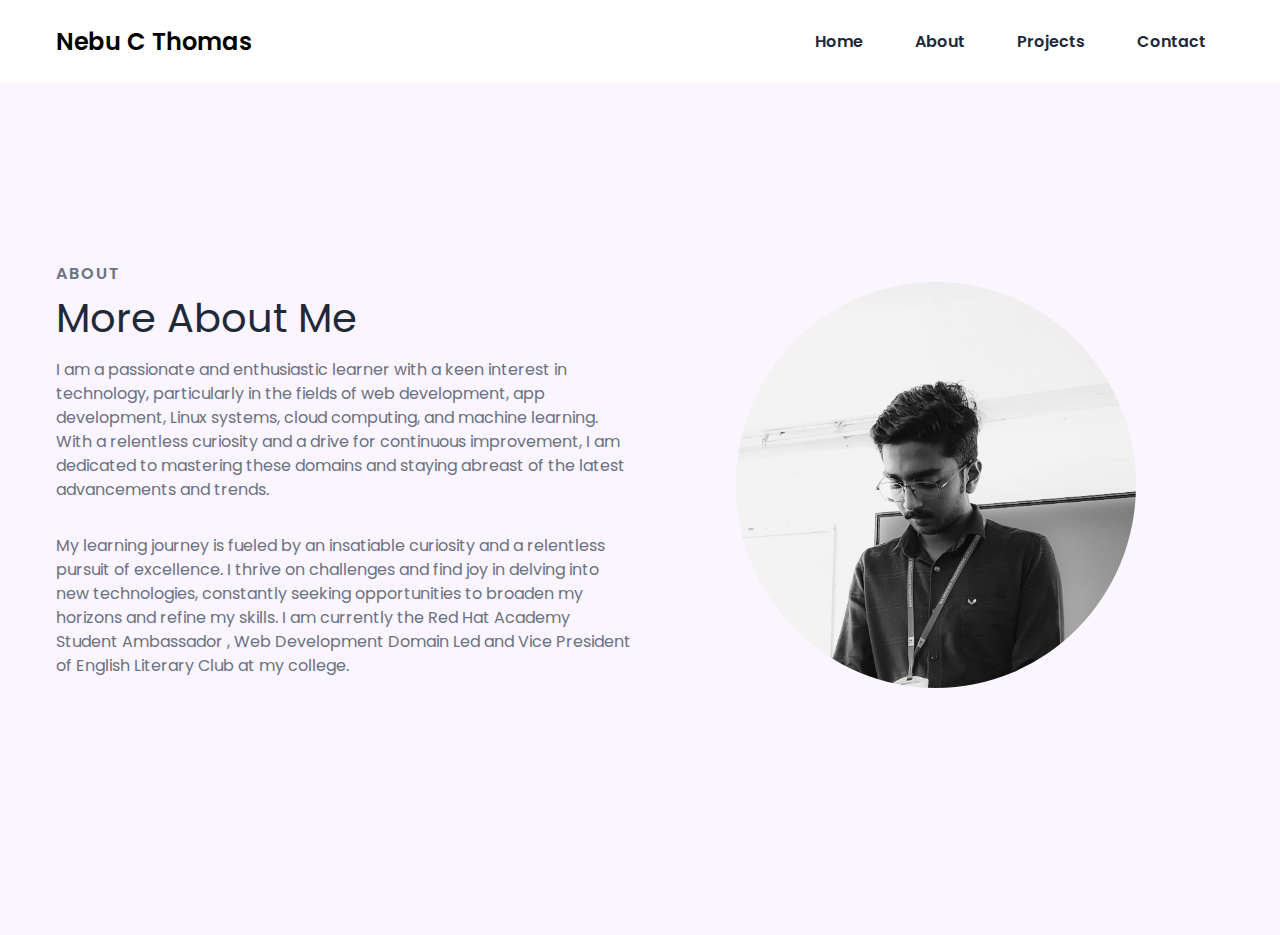
<file: about.html>
<!DOCTYPE html>
<html lang="en">
<head>
  <meta charset="UTF-8">
  <meta name="viewport" content="width=device-width, initial-scale=1.0">
  <title>About | Nebu C Thomas</title>
  <link rel="stylesheet" href="style.css">
  <script src="transition.js"></script>
  <style>
    /* Define keyframes for glitch effect */
    @keyframes glitch {
      0% {
        transform: translate(0);
      }
      20% {
        transform: translate(-5px, 5px);
      }
      40% {
        transform: translate(5px, -5px);
      }
      60% {
        transform: translate(-5px, 5px);
      }
      80% {
        transform: translate(5px, -5px);
      }
      100% {
        transform: translate(0);
      }
    }

    /* Apply glitch animation to image */
    .glitch-img {
      animation: glitch 3s infinite;
    }
  </style>
</head>
<body>
  <nav>
    <div class="nav__content">
      <div class="logo"><a href="./assets/61150 (1).jpg">Nebu C Thomas</a></div>
      <label for="check" class="checkbox">
        <i class="ri-menu-line"></i>
      </label>
      <input type="checkbox" name="check" id="check" />
      <ul>
        <li><a href="index.html">Home</a></li>
        <li><a href="about.html">About</a></li>
        <li><a href="project.html">Projects</a></li>
        <li><a href="contact.html">Contact</a></li>
      </ul>
    </div>
  </nav>
  <section class="section">
    <div class="section__container">
      <div class="content">
        <p class="subtitle">ABOUT</p>
        <h1 class="title">
          More About Me
        </h1>
        <p class="description">
            I am a passionate and enthusiastic learner with a keen interest in technology, particularly in the fields of web development, app development, Linux systems, cloud computing, and machine learning. With a relentless curiosity and a drive for continuous improvement, I am dedicated to mastering these domains and staying abreast of the latest advancements and trends.
        </p>
        <p class="description">
            My learning journey is fueled by an insatiable curiosity and a relentless pursuit of excellence. I thrive on challenges and find joy in delving into new technologies, constantly seeking opportunities to broaden my horizons and refine my skills.
            I am currently the Red Hat Academy Student Ambassador , Web Development Domain Led and Vice President of English Literary Club at my college.
        </p>
        
      </div>
      <div class="image">
        <img src="./assets/20240404_133812.jpg" alt="about image" class="glitch-img">
      </div>
    </div>
  </section>
</body>
</html>
</file>
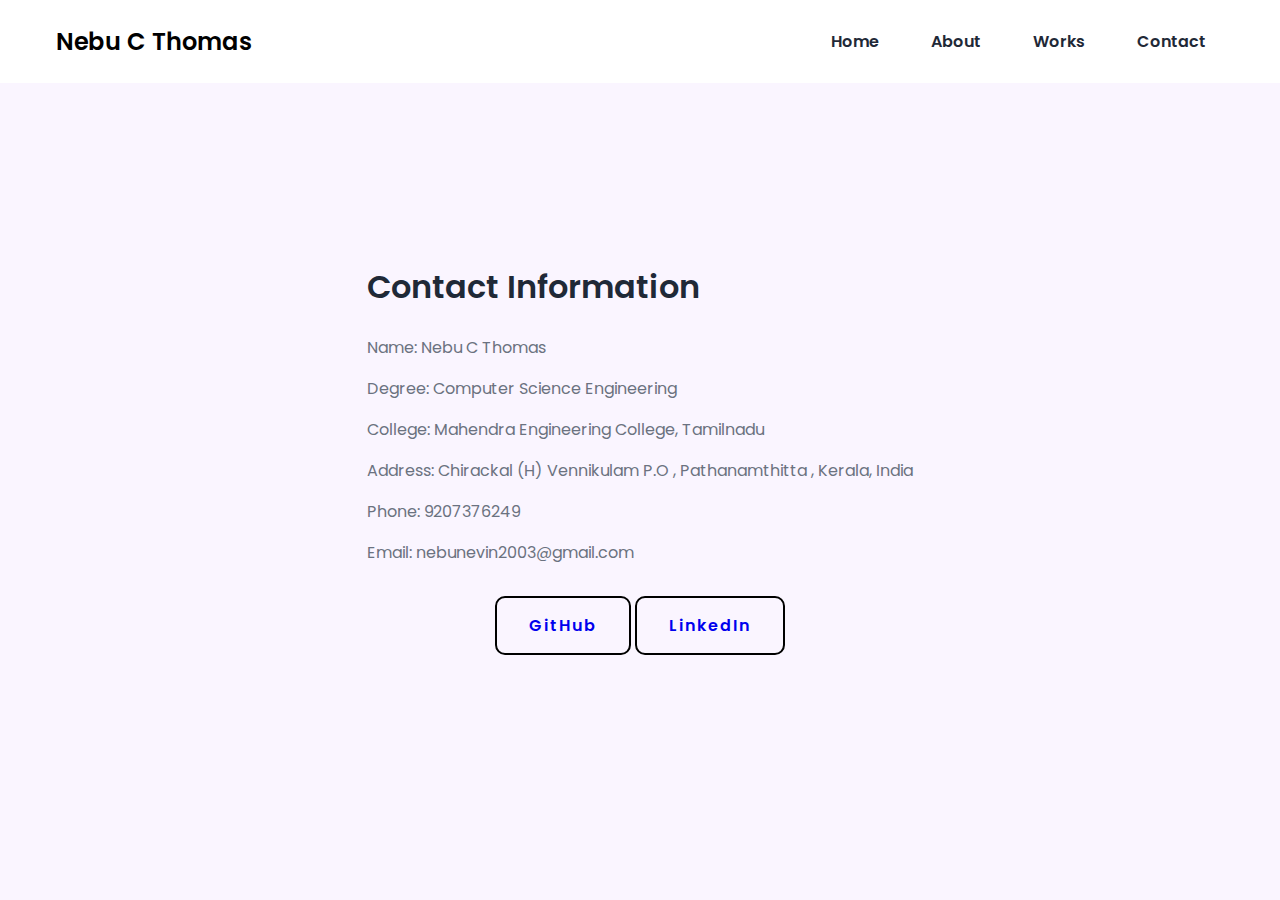
<file: contact.html>
<!DOCTYPE html>
<html lang="en">
<head>
  <meta charset="UTF-8">
  <meta name="viewport" content="width=device-width, initial-scale=1.0">
  <title>Contact | Nebu C Thomas</title>
  <link rel="stylesheet" href="style2.css">
  <script src="transition.js"></script>
</head>
<body>
  <nav>
    <div class="nav__content">
      <div class="logo"><a href="#">Nebu C Thomas</a></div>
      <label for="check" class="checkbox">
        <i class="ri-menu-line"></i>
      </label>
      <input type="checkbox" name="check" id="check" />
      <ul>
        <li><a href="index.html">Home</a></li>
        <li><a href="about.html">About</a></li>
        <li><a href="work.html">Works</a></li>
        <li><a href="contact.html">Contact</a></li>
      </ul>
    </div>
  </nav>
  <section class="section">
    <div class="contact__info">
      <h1>Contact Information</h1>
      <p>Name: Nebu C Thomas</p>
      <p>Degree: Computer Science Engineering</p>
      <p>College: Mahendra Engineering College, Tamilnadu</p>
      <p>Address: Chirackal (H) Vennikulam P.O , Pathanamthitta , Kerala, India</p>
      <p>Phone: 9207376249</p>
      <p>Email: nebunevin2003@gmail.com</p>
    </div>
    <div class="contact__links">
      <a href="https://github.com/nebucthomas2003" class="social__button">GitHub</a>
      <a href="https://www.linkedin.com/in/nebucthomas2003/" class="social__button">LinkedIn</a>
    </div>
  </section>
</body>
</html>
</file>
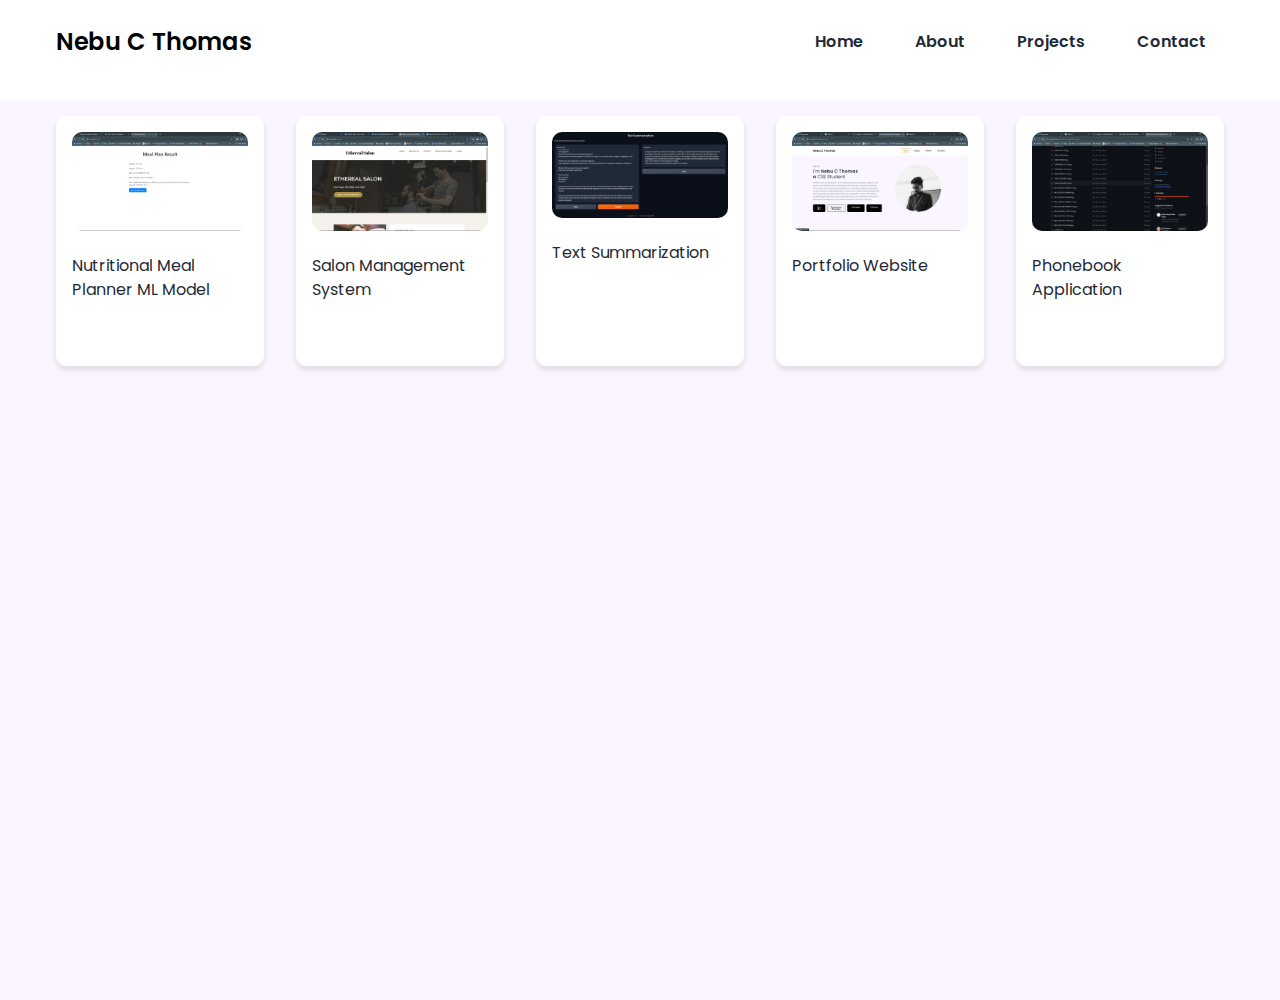
<file: project.html>
<!DOCTYPE html>
<html lang="en">
<head>
  <meta charset="UTF-8">
  <meta name="viewport" content="width=device-width, initial-scale=1.0">
  <title>Work | Nebu C Thomas </title>
  <link rel="icon" type="image/x-icon" href="./assets/fAVICON (3).png">
  <link rel="stylesheet" href="style1.css">
  <script src="transition.js"></script>
</head>
<body>
  <nav>
    <div class="nav__content">
      <div class="logo"><a href="./assets/61150 (1).jpg">Nebu C Thomas</a></div>
      <label for="check" class="checkbox">
        <i class="ri-menu-line"></i>
      </label>
      <input type="checkbox" name="check" id="check" />
      <ul>
        <li><a href="index.html">Home</a></li>
        <li><a href="about.html">About</a></li>
        <li><a href="project.html">Projects</a></li>
        <li><a href="contact.html">Contact</a></li>
      </ul>
    </div>
  </nav>
  <section class="section">
    <div class="section__container">
      <div class="work__item">
        <img src="./assets/Meal.png" alt="Work Image 1">
        <p class="work__description">Nutritional Meal Planner ML Model</p>
      </div>
      <div class="work__item">
        <img src="./assets/Salon.png" alt="Work Image 2">
        <p class="work__description">Salon Management System</p>
      </div>
      <div class="work__item">
        <img src="./assets/Screenshot 2024-06-15 174535.png" alt="Work Image 3">
        <p class="work__description">Text Summarization</p>
      </div>
      <div class="work__item">
        <img src="./assets/Portfolio.png" alt="Work Image 3">
        <p class="work__description">Portfolio Website</p>
      </div>
      <div class="work__item">
        <img src="./assets/Phonebook.png" alt="Work Image 3">
        <p class="work__description">Phonebook Application</p>
      </div>
    
    </div>
  </section>
</body>
</html>
</file>
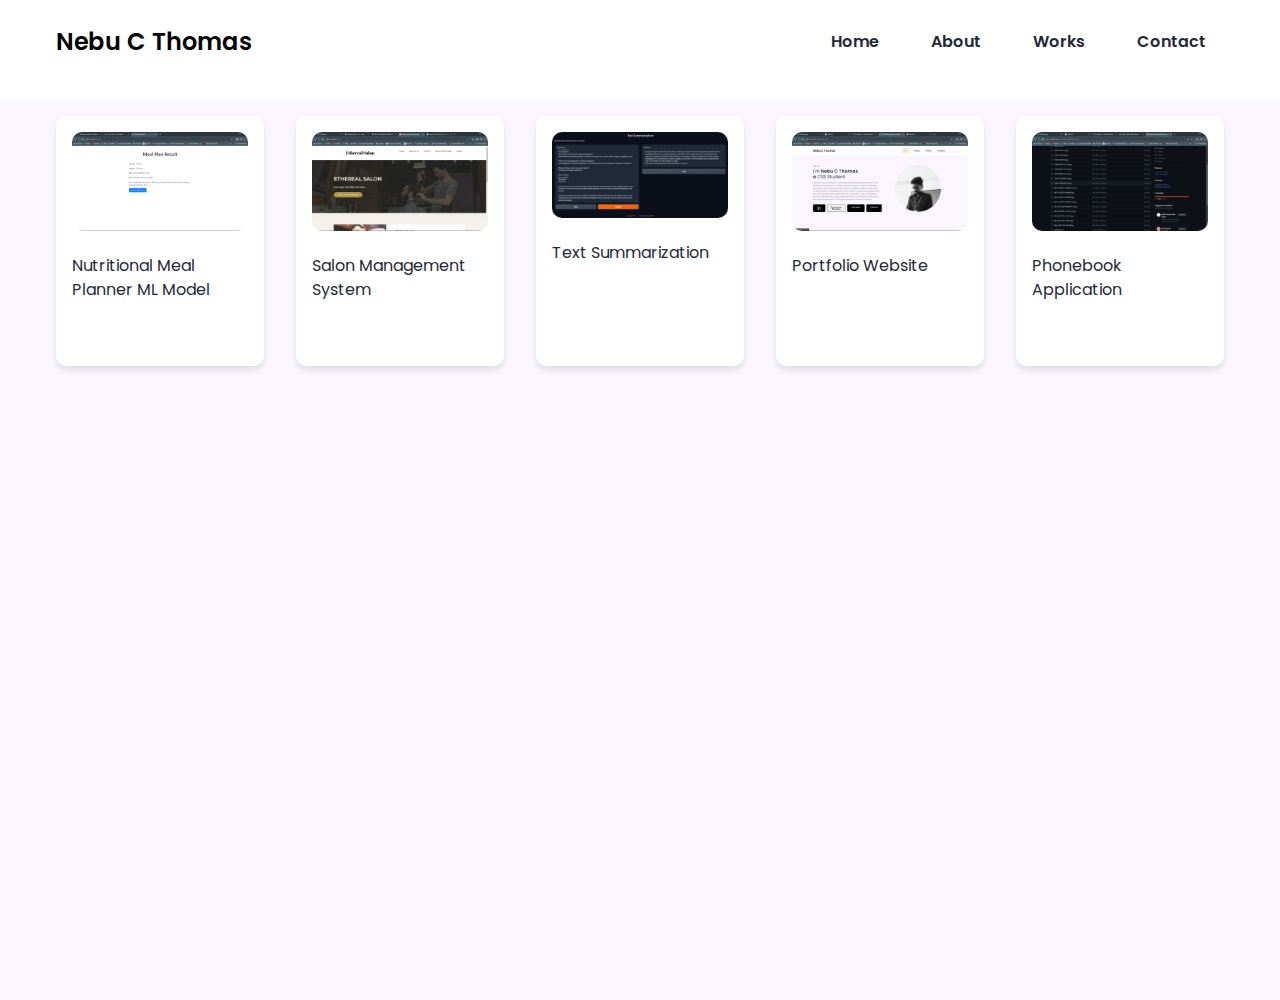
<file: work.html>
<!DOCTYPE html>
<html lang="en">
<head>
  <meta charset="UTF-8">
  <meta name="viewport" content="width=device-width, initial-scale=1.0">
  <title>Work | Nebu C Thomas </title>
  <link rel="stylesheet" href="style1.css">
  <script src="transition.js"></script>
</head>
<body>
  <nav>
    <div class="nav__content">
      <div class="logo"><a href="./assets/61150 (1).jpg">Nebu C Thomas</a></div>
      <label for="check" class="checkbox">
        <i class="ri-menu-line"></i>
      </label>
      <input type="checkbox" name="check" id="check" />
      <ul>
        <li><a href="index.html">Home</a></li>
        <li><a href="about.html">About</a></li>
        <li><a href="work.html">Works</a></li>
        <li><a href="contact.html">Contact</a></li>
      </ul>
    </div>
  </nav>
  <section class="section">
    <div class="section__container">
      <div class="work__item">
        <img src="./assets/Meal.png" alt="Work Image 1">
        <p class="work__description">Nutritional Meal Planner ML Model</p>
      </div>
      <div class="work__item">
        <img src="./assets/Salon.png" alt="Work Image 2">
        <p class="work__description">Salon Management System</p>
      </div>
      <div class="work__item">
        <img src="./assets/Screenshot 2024-06-15 174535.png" alt="Work Image 3">
        <p class="work__description">Text Summarization</p>
      </div>
      <div class="work__item">
        <img src="./assets/Portfolio.png" alt="Work Image 3">
        <p class="work__description">Portfolio Website</p>
      </div>
      <div class="work__item">
        <img src="./assets/Phonebook.png" alt="Work Image 3">
        <p class="work__description">Phonebook Application</p>
      </div>
    
    </div>
  </section>
</body>
</html>
</file>
<file: style.css>
@import url("https://fonts.googleapis.com/css2?family=Poppins:wght@400;600;700&display=swap");

:root {
  --primary-color: #000000;
  --primary-color-dark: #000000;
  --secondary-color: #ca8a04;
  --text-dark: #1f2937;
  --text-light: #6b7280;
  --extra-light: #faf5ff;
  --max-width: 1200px;
}

* {
  padding: 0;
  margin: 0;
  box-sizing: border-box;
}
/* Existing styles */

.section {
    background-color: var(--extra-light);
    margin-top: 35px; /* Adjust the top margin as needed */
}

/* Existing styles continue... */


a {
  text-decoration: none;
}

body {
  font-family: "Poppins", sans-serif;
}

.glitch {
    animation: glitch-effect 0.5s infinite alternate;
}

@keyframes glitch-effect {
    0% {
        transform: translate(0);
    }
    100% {
        transform: translate(-5px, 5px);
    }
}

nav {
    width: 100%;
    position: fixed;
    top: 0;
    left: 0;
    background-color: #ffffff;
    z-index: 99;
}

.fade-out {
    opacity: 0;
    transition: opacity 0.5s ease; /* Adjust the duration and easing as needed */
}

.nav__content {
    max-width: var(--max-width);
    margin: auto;
    padding: 1.5rem 1rem;
    display: flex;
    align-items: center;
    justify-content: space-between;
}

nav .logo a {
    font-size: 1.5rem;
    font-weight: 600;
    color: var(--primary-color);
    transition: 0.3s;
}

nav .logo a:hover {
    color: var(--primary-color-dark);
}

nav .checkbox {
    display: none;
}

nav input {
    display: none;
}

nav .checkbox i {
    font-size: 2rem;
    color: var(--primary-color);
    cursor: pointer;
}

ul {
    display: flex;
    align-items: center;
    gap: 1rem;
    list-style: none;
    transition: left 0.3s;
}

ul li a {
    padding: 0.5rem 1rem;
    border: 2px solid transparent;
    text-decoration: none;
    font-weight: 600;
    color: var(--text-dark);
    transition: 0.3s;
}

ul li a:hover {
    border-top-color: var(--secondary-color);
    border-bottom-color: var(--secondary-color);
    color: var(--secondary-color);
}

.section {
    background-color: var(--extra-light);
}

/* Apply the same styling as the 'Download Resume' button to other buttons */
.hire__me,
.portfolio,
.social__button {
    font-size: 1rem;
    font-weight: 600;
    letter-spacing: 2px;
    padding: 1rem 2rem;
    outline: none;
    border: 2px solid var(--primary-color);
    border-radius: 10px;
    transition: background-color 0.3s ease, color 0.3s ease; /* Adjusted transition properties */
    cursor: pointer;
}

.hire__me {
    background-color: var(--primary-color);
    color: #ffffff;
}

.hire__me:hover {
    background-color: var(--primary-color-dark);
    color: #ffffff; /* Hover text color */
}

.portfolio,
.social__button {
    color: var(--primary-color); /* Text color */
}

.portfolio:hover,
.social__button:hover {
    background-color: #ffffff; /* Hover background color */
    color: var(--primary-color-dark); /* Hover text color */
}

/* Aligning the button texts */
.action__btns button,
.action__btns a {
    vertical-align: middle;
    line-height: 1;
}

.section__container {
    min-height: 100vh;
    max-width: var(--max-width);
    margin: auto;
    padding: 1rem;
    display: grid;
    grid-template-columns: repeat(2, 1fr);
    gap: 1rem;
}

.content {
    display: flex;
    flex-direction: column;
    justify-content: center;
}

.subtitle {
    letter-spacing: 2px;
    color: var(--text-light);
    font-weight: 600;
    margin-bottom: 0.5rem;
}

.title {
    font-size: 2.5rem;
    font-weight: 400;
    line-height: 3rem;
    color: var(--text-dark);
    margin-bottom: 1rem;
}

.title span {
    font-weight: 600;
}

.description {
    line-height: 1.5rem;
    color: var(--text-light);
    margin-bottom: 2rem;
}

.action__btns {
    display: flex;
    gap: 1rem;
}

.action__btns button {
    font-size: 1rem;
    font-weight: 600;
    letter-spacing: 2px;
    padding: 1rem 2rem;
    outline: none;
    border: 2px solid var(--primary-color);
    border-radius: 10px;
    transition: 0.3s;
    cursor: pointer;
}

.hire__me {
    background-color: var(--primary-color);
    color: #ffffff;
}

.hire__me:hover {
    background-color: var(--primary-color-dark);
}

.portfolio {
    color: var(--primary-color);
}

.portfolio:hover {
    background-color: var(--primary-color-dark);
    color: #ffffff;
}

.image {
    display: grid;
    place-items: center;
}

.image img {
    width: min(25rem, 90%);
    border-radius: 100%;
}

.boxes {
    display: flex;
    gap: 1rem; /* Adjust the gap between boxes */
    margin-top: -25px;
    align-self: flex-start; /* Align boxes at the start of the flex container */
}

.box {
    background-color: #f3f4f6;
    padding: 1rem; /* Adjust the padding */
    border-radius: 10px;
    box-shadow: 0 0 10px rgba(0, 0, 0, 0.1);
    
}

.box h2 {
    font-size: 1rem; /* Adjust the font size */
    margin-bottom: 0.5rem; /* Adjust the margin */
    color: #333;
}

.box p {
    font-size: 0.8rem; /* Adjust the font size */
    color: #666;
}

/* Footer Styling */
footer {
    background-color: var(--primary-color);
    color: #ffffff;
    padding: 2rem 1rem;
    text-align: center;
    position: relative;
    width: 100%;
  }
  
  footer .footer__container {
    max-width: var(--max-width);
    margin: auto;
  }
  
  footer p {
    margin: 0.5rem 0;
    font-size: 1rem;
    line-height: 1.5;
  }
  
  footer a {
    color: var(--secondary-color);
    text-decoration: none;
    font-weight: 600;
    transition: color 0.3s ease;
  }
  
  footer a:hover {
    color: #ffffff;
  }
  
  /* Media query for smaller screens */
  @media (max-width: 768px) {
    footer p {
      font-size: 0.9rem;
    }
  }
  

/* Media query for smaller screens */
@media (max-width: 768px) {
    .section__container {
        grid-template-columns: repeat(1, 1fr);
    }

    .boxes {
        flex-direction: column;
        align-items: center;
        gap: 2rem; /* Adjust the gap between boxes */
    }
}
</file>
<file: style2.css>
@import url("https://fonts.googleapis.com/css2?family=Poppins:wght@400;600;700&display=swap");

:root {
  --primary-color: #000000;
  --primary-color-dark: #000000;
  --secondary-color: #ca8a04;
  --text-dark: #1f2937;
  --text-light: #6b7280;
  --extra-light: #faf5ff;
  --max-width: 1200px;
}

* {
  padding: 0;
  margin: 0;
  box-sizing: border-box;
}

a {
  text-decoration: none;
}

body {
  font-family: "Poppins", sans-serif;
}

nav {
  width: 100%;
  position: fixed;
  top: 0;
  left: 0;
  background-color: #ffffff;
  z-index: 99;
}

.nav__content {
  max-width: var(--max-width);
  margin: auto;
  padding: 1.5rem 1rem;
  display: flex;
  align-items: center;
  justify-content: space-between;
}

nav .logo a {
  font-size: 1.5rem;
  font-weight: 600;
  color: var(--primary-color);
  transition: 0.3s;
}

nav .logo a:hover {
  color: var(--primary-color-dark);
}

nav .checkbox {
  display: none;
}

nav input {
  display: none;
}

nav .checkbox i {
  font-size: 2rem;
  color: var(--primary-color);
  cursor: pointer;
}

ul {
  display: flex;
  align-items: center;
  gap: 1rem;
  list-style: none;
  transition: left 0.3s;
}

ul li a {
  padding: 0.5rem 1rem;
  border: 2px solid transparent;
  text-decoration: none;
  font-weight: 600;
  color: var(--text-dark);
  transition: 0.3s;
}

ul li a:hover {
  border-top-color: var(--secondary-color);
  border-bottom-color: var(--secondary-color);
  color: var(--secondary-color);
}

.section {
  background-color: var(--extra-light);
  padding: 4rem 1rem;
  min-height: 100vh;
  display: flex;
  flex-direction: column;
  justify-content: center;
  align-items: center;
}

.container {
  max-width: 800px;
}

.contact__info h1 {
  font-size: 2rem;
  font-weight: 600;
  color: var(--text-dark);
  margin-bottom: 1.5rem;
}


.contact__info p {
  font-size: 1rem;
  color: var(--text-light);
  margin-bottom: 1rem;
}
.fade-out {
    opacity: 0;
    transition: opacity 0.5s ease; /* Adjust the duration and easing as needed */
  }
  

.contact__links {
  margin-top: 2rem;
  
  flex-direction: column;
  align-items: center;
}
.social__buttons {
    margin-top: 1rem;
    display: flex;
    gap: 2rem; /* Adjusted gap between buttons */
  }
  
  .social__button {
    font-size: 1rem;
    font-weight: 600;
    letter-spacing: 2px;
    padding: 1rem 2rem;
    outline: none;
    border: 2px solid var(--primary-color);
    border-radius: 10px;
    transition: background-color 0.3s ease, color 0.3s ease;
    cursor: pointer;
  }
  
  .social__button:hover {
    background-color: var(--primary-color-dark);
    color: #ffffff;
  }
  

@media (max-width: 750px) {
  .nav__content {
    padding: 1rem;
  }

  nav .checkbox {
    display: block;
  }

  ul {
    position: absolute;
    width: 100%;
    height: calc(100vh - 85px);
    left: -100%;
    top: 85px;
    background-color: var(--extra-light);
    flex-direction: column;
    justify-content: center;
    gap: 1rem;
  }

  nav #check:checked ~ ul {
    left: 0;
  }

  ul li a {
    font-size: 1.25rem;
  }
}
</file>
<file: style1.css>
@import url("https://fonts.googleapis.com/css2?family=Poppins:wght@400;600;700&display=swap");

:root {
  --primary-color: #000000;
  --primary-color-dark: #000000;
  --secondary-color: #ca8a04;
  --text-dark: #1f2937;
  --text-light: #6b7280;
  --extra-light: #faf5ff;
  --max-width: 1200px;
}

* {
  padding: 0;
  margin: 0;
  box-sizing: border-box;
}

a {
  text-decoration: none;
}

body {
  font-family: "Poppins", sans-serif;
}

nav {
  width: 100%;
  position: fixed;
  top: 0;
  left: 0;
  background-color: #ffffff;
  z-index: 1000; /* Ensure the nav bar stays on top */
}

.nav__content {
  max-width: var(--max-width);
  margin: auto;
  padding: 1.5rem 1rem;
  display: flex;
  align-items: center;
  justify-content: space-between;
}

nav .logo a {
  font-size: 1.5rem;
  font-weight: 600;
  color: var(--primary-color);
  transition: 0.3s;
}
nav .logo a:hover {
  color: var(--primary-color-dark);
}

nav .checkbox {
  display: none;
}

nav input {
  display: none;
}
nav .checkbox i {
  font-size: 2rem;
  color: var(--primary-color);
  cursor: pointer;
}

ul {
  display: flex;
  align-items: center;
  gap: 1rem;
  list-style: none;
  transition: left 0.3s;
}

ul li a {
  padding: 0.5rem 1rem;
  border: 2px solid transparent;
  text-decoration: none;
  font-weight: 600;
  color: var(--text-dark);
  transition: 0.3s;
}

ul li a:hover {
  border-top-color: var(--secondary-color);
  border-bottom-color: var(--secondary-color);
  color: var(--secondary-color);
}

.section {
  background-color: var(--extra-light);
}

.section__container {
  min-height: 100vh;
  max-width: var(--max-width);
  margin: auto;
  padding: 1rem;
  display: grid;
  grid-template-columns: repeat(auto-fill, minmax(200px, 1fr)); /* Adjusted grid layout */
  gap: 2rem; /* Increased gap between items */
}
.fade-out {
    opacity: 0;
    transition: opacity 0.5s ease; /* Adjust the duration and easing as needed */
  }
  
.section {
    background-color: var(--extra-light);
    margin-top: 100px; /* Increased top margin to move the boxes further down */
  }
  
.work__item {
    background-color: #ffffff;
    padding: 1rem; /* Adjusted padding */
    border-radius: 10px;
    box-shadow: 0 4px 6px rgba(0, 0, 0, 0.1);
    transition: 0.3s;
    height: 250px; /* Adjusted height for square-shaped boxes */
  }
  

.work__item:hover {
  transform: translateY(-5px);
  box-shadow: 0 6px 8px rgba(0, 0, 0, 0.2);
}

.work__item img {
  width: 100%;
  border-radius: 10px;
  margin-bottom: 1rem;
}

.work__description {
  color: var(--text-dark);
  font-size: 1rem;
  line-height: 1.5;
}
</file>
